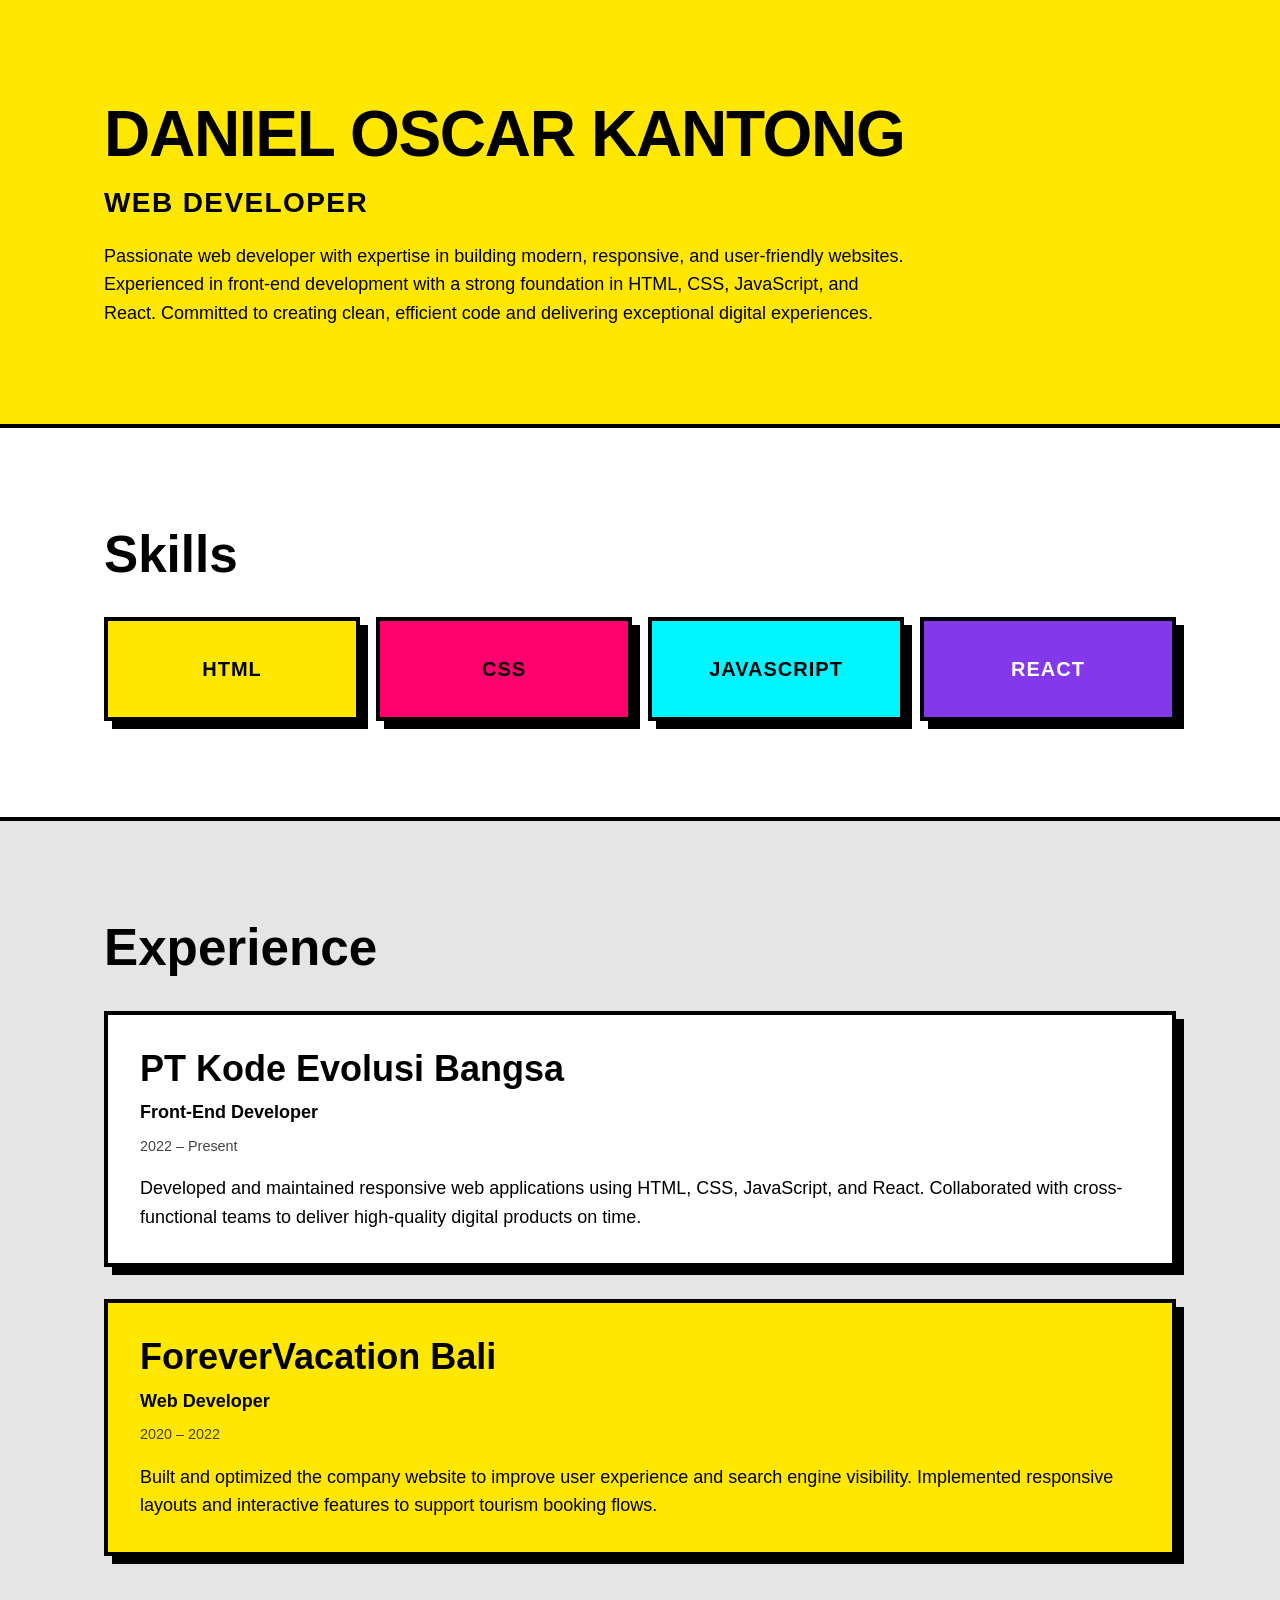
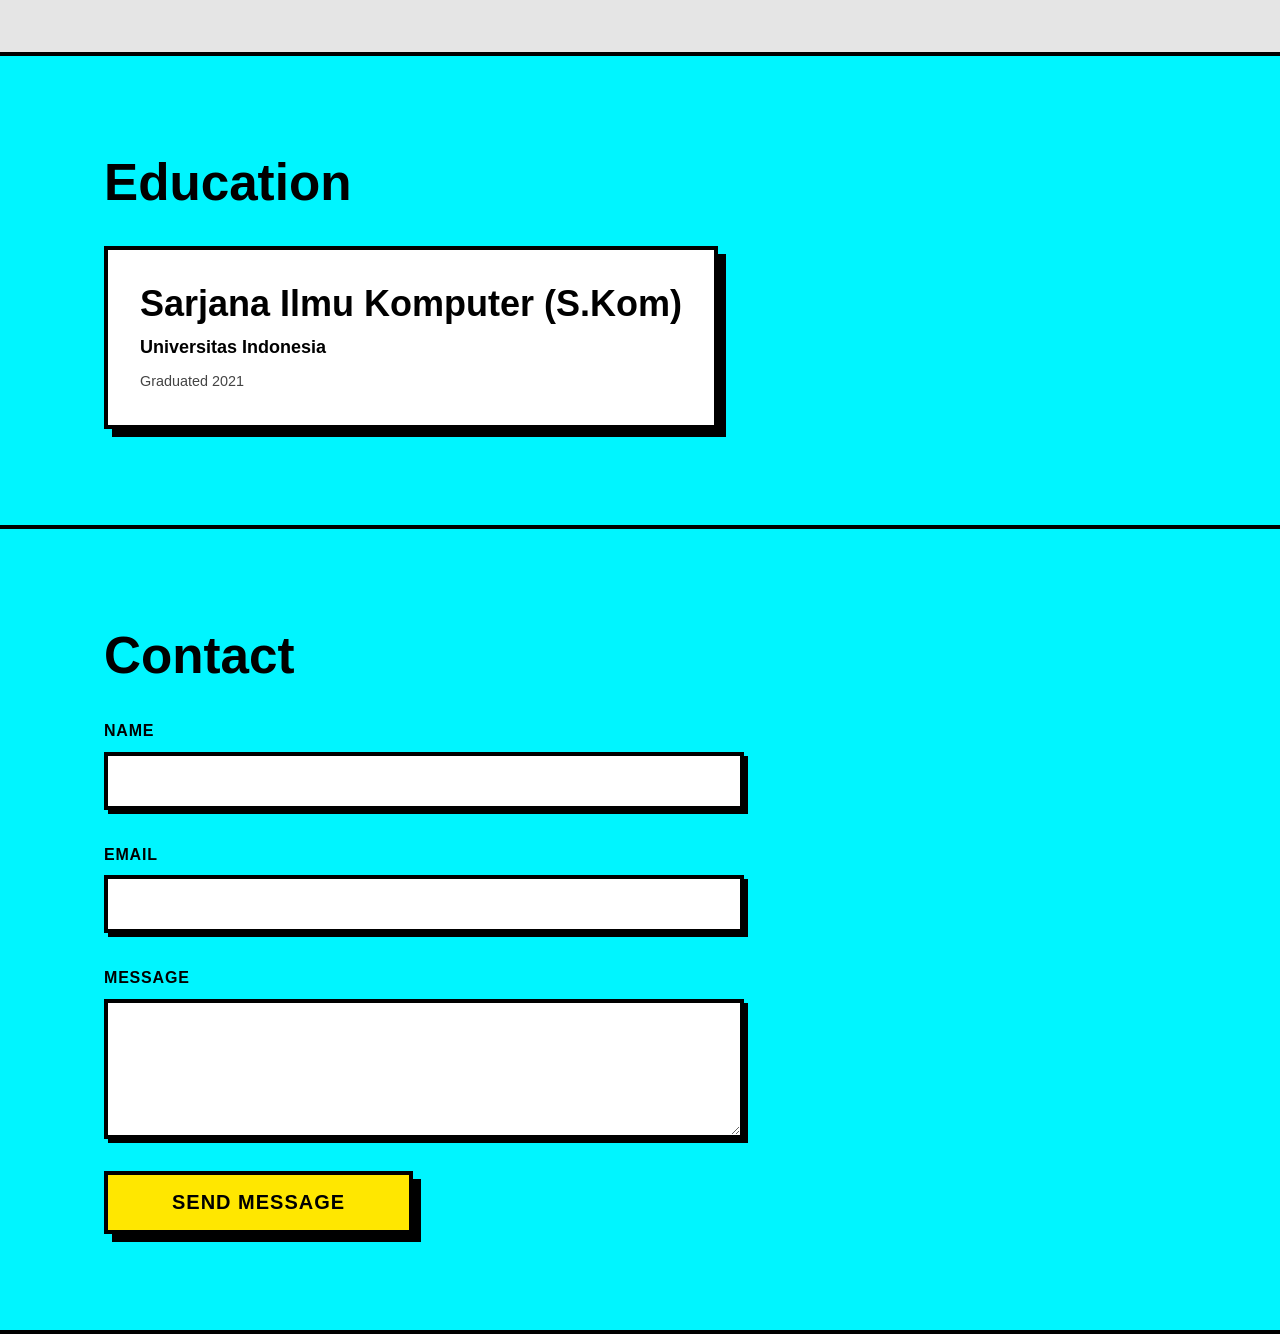
<file: index.html>
<!DOCTYPE html>
<html lang="id">
<head>
  <meta charset="UTF-8">
  <meta name="viewport" content="width=device-width, initial-scale=1.0">
  <title>Daniel Oscar Kantong - Portfolio</title>
  <link rel="stylesheet" href="styles.css">
</head>
<body>
  <main class="portfolio">

    <!-- Profile Section -->
    <section id="profile" class="section profile-section">
      <div class="container">
        <h1 class="profile-name">Daniel Oscar Kantong</h1>
        <p class="profile-title">Web Developer</p>
        <p class="profile-intro">
          Passionate web developer with expertise in building modern, responsive, and user-friendly websites.
          Experienced in front-end development with a strong foundation in HTML, CSS, JavaScript, and React.
          Committed to creating clean, efficient code and delivering exceptional digital experiences.
        </p>
      </div>
    </section>

    <!-- Skills Section -->
    <section id="skills" class="section skills-section">
      <div class="container">
        <h2 class="section-title">Skills</h2>
        <ul class="skills-list">
          <li class="skill-item">HTML</li>
          <li class="skill-item">CSS</li>
          <li class="skill-item">JavaScript</li>
          <li class="skill-item">React</li>
        </ul>
      </div>
    </section>

    <!-- Experience Section -->
    <section id="experience" class="section experience-section">
      <div class="container">
        <h2 class="section-title">Experience</h2>
        <div class="experience-list">
          <article class="experience-item">
            <h3 class="company-name">PT Kode Evolusi Bangsa</h3>
            <p class="job-title">Front-End Developer</p>
            <p class="job-period">2022 – Present</p>
            <p class="job-description">
              Developed and maintained responsive web applications using HTML, CSS, JavaScript, and React.
              Collaborated with cross-functional teams to deliver high-quality digital products on time.
            </p>
          </article>

          <article class="experience-item">
            <h3 class="company-name">ForeverVacation Bali</h3>
            <p class="job-title">Web Developer</p>
            <p class="job-period">2020 – 2022</p>
            <p class="job-description">
              Built and optimized the company website to improve user experience and search engine visibility.
              Implemented responsive layouts and interactive features to support tourism booking flows.
            </p>
          </article>
        </div>
      </div>
    </section>

    <!-- Education Section -->
    <section id="education" class="section education-section">
      <div class="container">
        <h2 class="section-title">Education</h2>
        <div class="education-item">
          <h3 class="degree-title">Sarjana Ilmu Komputer (S.Kom)</h3>
          <p class="institution-name">Universitas Indonesia</p>
          <p class="graduation-year">Graduated 2021</p>
        </div>
      </div>
    </section>

    <!-- Contact Section -->
    <section id="contact" class="section contact-section">
      <div class="container">
        <h2 class="section-title">Contact</h2>
        <form id="contactForm" class="contact-form" novalidate>
          <div class="form-group">
            <label for="name" class="form-label">Name</label>
            <input
              type="text"
              id="name"
              name="name"
              class="form-input"
              required
              aria-required="true"
              aria-describedby="nameError"
            >
            <span class="error-message" id="nameError" role="alert"></span>
          </div>

          <div class="form-group">
            <label for="email" class="form-label">Email</label>
            <input
              type="email"
              id="email"
              name="email"
              class="form-input"
              required
              aria-required="true"
              aria-describedby="emailError"
            >
            <span class="error-message" id="emailError" role="alert"></span>
          </div>

          <div class="form-group">
            <label for="message" class="form-label">Message</label>
            <textarea
              id="message"
              name="message"
              class="form-textarea"
              rows="5"
              required
              aria-required="true"
              aria-describedby="messageError"
            ></textarea>
            <span class="error-message" id="messageError" role="alert"></span>
          </div>

          <button type="submit" class="submit-button">Send Message</button>
        </form>

        <div id="formFeedback" class="form-feedback" role="alert" aria-live="polite"></div>
      </div>
    </section>

  </main>

  <script src="script.js"></script>
</body>
</html>
</file>
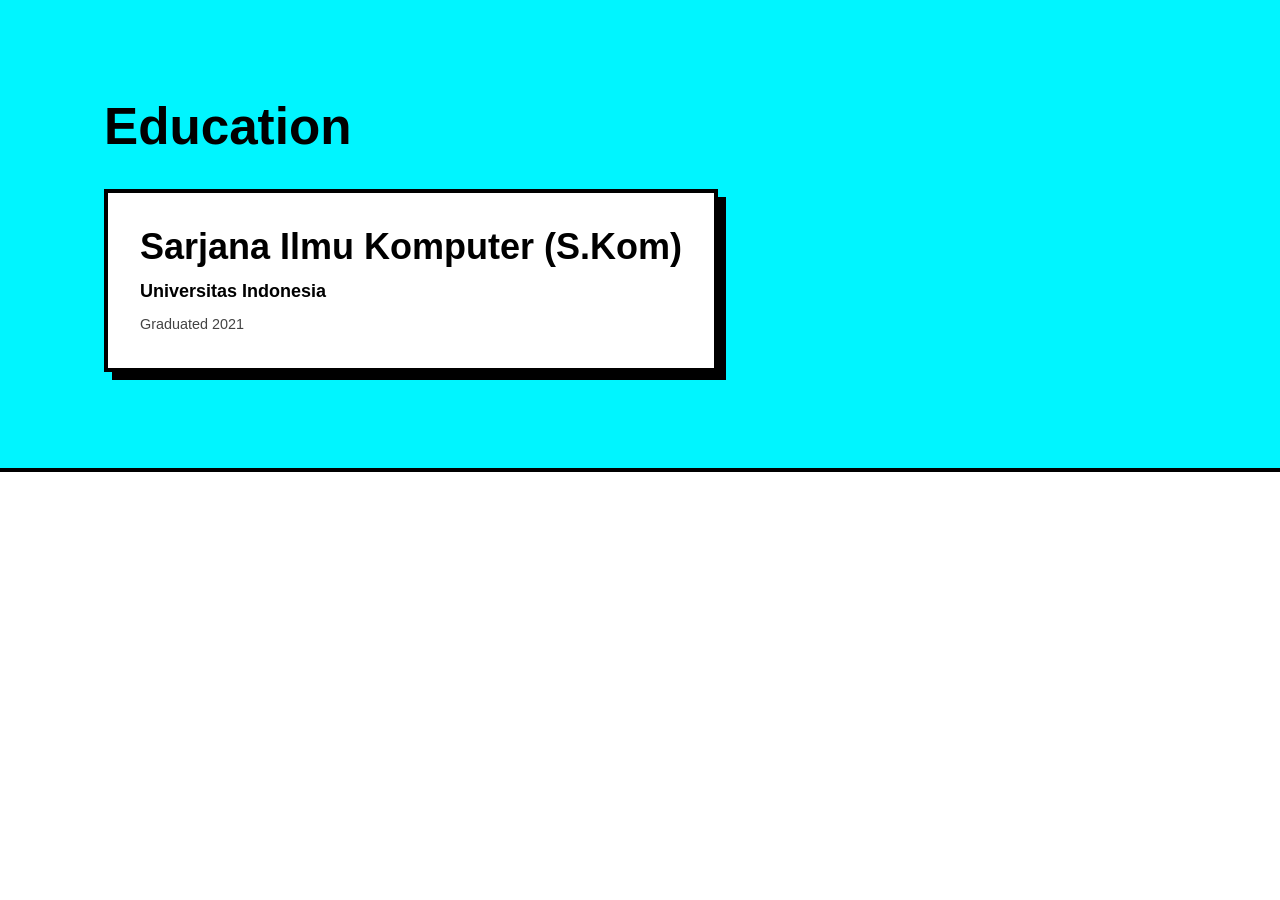
<file: test-education.html>
<!DOCTYPE html>
<html lang="id">
<head>
  <meta charset="UTF-8">
  <meta name="viewport" content="width=device-width, initial-scale=1.0">
  <title>Education Section Test</title>
  <link rel="stylesheet" href="styles.css">
</head>
<body>
  <section id="education" class="section education-section">
    <div class="container">
      <h2 class="section-title">Education</h2>
      <div class="education-item">
        <h3 class="degree-title">Sarjana Ilmu Komputer (S.Kom)</h3>
        <p class="institution-name">Universitas Indonesia</p>
        <p class="graduation-year">Graduated 2021</p>
      </div>
    </div>
  </section>
</body>
</html>
</file>
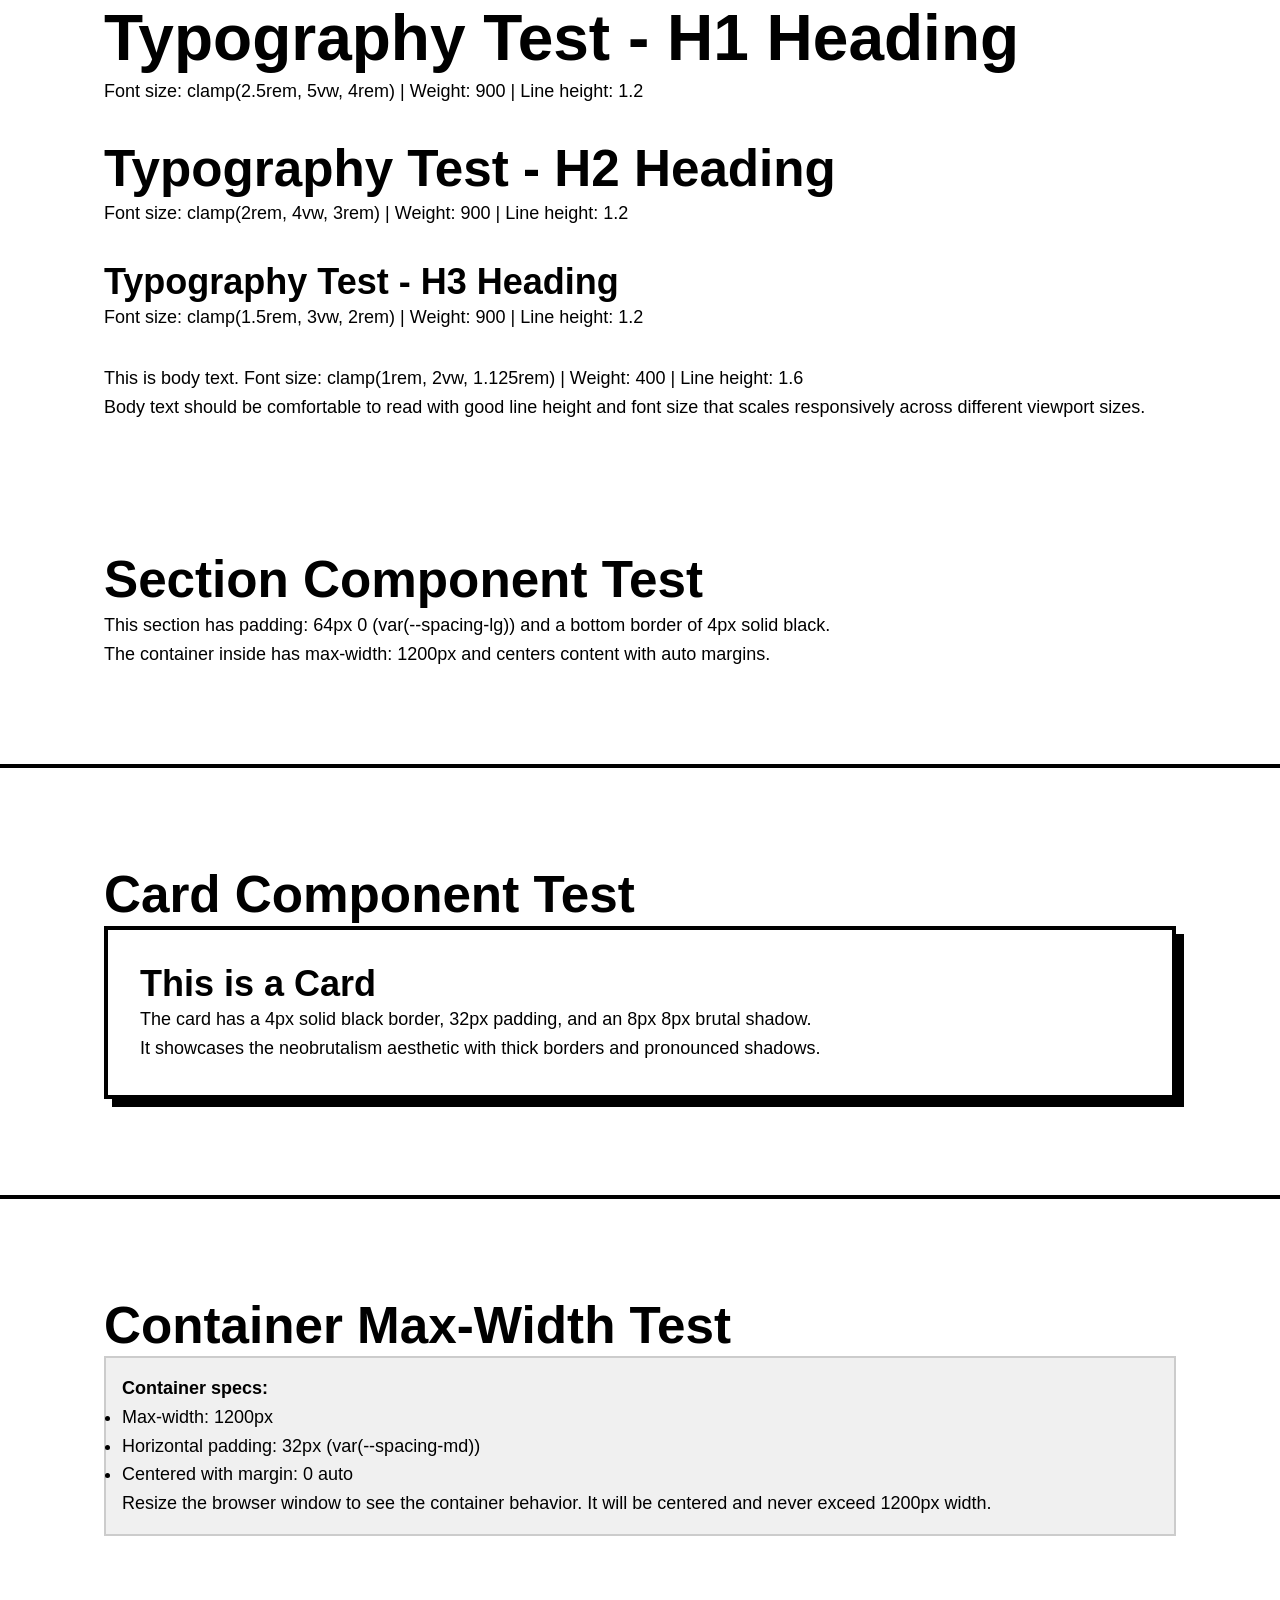
<file: test-layout.html>
<!DOCTYPE html>
<html lang="en">
<head>
  <meta charset="UTF-8">
  <meta name="viewport" content="width=device-width, initial-scale=1.0">
  <title>Typography and Layout Test</title>
  <link rel="stylesheet" href="styles.css">
  <style>
    /* Test-specific styles to visualize the layout */
    .test-section {
      margin-bottom: 2rem;
    }
    .test-info {
      background: #f0f0f0;
      padding: 1rem;
      margin-bottom: 1rem;
      border: 2px solid #ccc;
    }
  </style>
</head>
<body>
  <div class="container">
    <div class="test-section">
      <h1>Typography Test - H1 Heading</h1>
      <p>Font size: clamp(2.5rem, 5vw, 4rem) | Weight: 900 | Line height: 1.2</p>
    </div>

    <div class="test-section">
      <h2>Typography Test - H2 Heading</h2>
      <p>Font size: clamp(2rem, 4vw, 3rem) | Weight: 900 | Line height: 1.2</p>
    </div>

    <div class="test-section">
      <h3>Typography Test - H3 Heading</h3>
      <p>Font size: clamp(1.5rem, 3vw, 2rem) | Weight: 900 | Line height: 1.2</p>
    </div>

    <div class="test-section">
      <p>This is body text. Font size: clamp(1rem, 2vw, 1.125rem) | Weight: 400 | Line height: 1.6</p>
      <p>Body text should be comfortable to read with good line height and font size that scales responsively across different viewport sizes.</p>
    </div>
  </div>

  <section class="section">
    <div class="container">
      <h2>Section Component Test</h2>
      <p>This section has padding: 64px 0 (var(--spacing-lg)) and a bottom border of 4px solid black.</p>
      <p>The container inside has max-width: 1200px and centers content with auto margins.</p>
    </div>
  </section>

  <section class="section">
    <div class="container">
      <h2>Card Component Test</h2>
      <div class="card">
        <h3>This is a Card</h3>
        <p>The card has a 4px solid black border, 32px padding, and an 8px 8px brutal shadow.</p>
        <p>It showcases the neobrutalism aesthetic with thick borders and pronounced shadows.</p>
      </div>
    </div>
  </section>

  <section class="section">
    <div class="container">
      <h2>Container Max-Width Test</h2>
      <div class="test-info">
        <strong>Container specs:</strong>
        <ul>
          <li>Max-width: 1200px</li>
          <li>Horizontal padding: 32px (var(--spacing-md))</li>
          <li>Centered with margin: 0 auto</li>
        </ul>
        <p>Resize the browser window to see the container behavior. It will be centered and never exceed 1200px width.</p>
      </div>
    </div>
  </section>
</body>
</html>
</file>
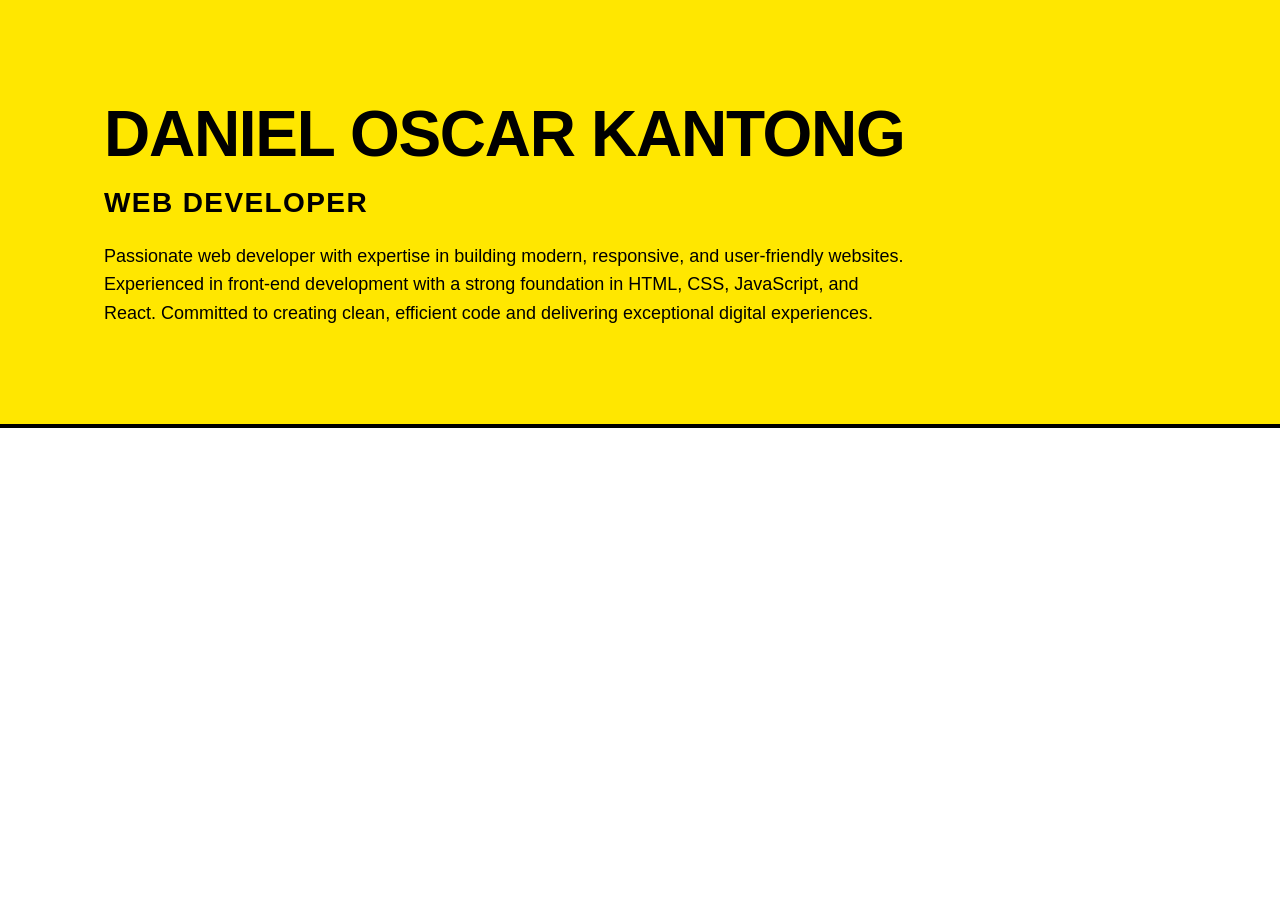
<file: verify-profile.html>
<!DOCTYPE html>
<html lang="id">
<head>
  <meta charset="UTF-8">
  <meta name="viewport" content="width=device-width, initial-scale=1.0">
  <title>Profile Section Verification</title>
  <link rel="stylesheet" href="styles.css">
</head>
<body>
  <main class="portfolio">
    <!-- Profile Section -->
    <section id="profile" class="section profile-section">
      <div class="container">
        <h1 class="profile-name">Daniel Oscar Kantong</h1>
        <p class="profile-title">Web Developer</p>
        <p class="profile-intro">
          Passionate web developer with expertise in building modern, responsive, and user-friendly websites. 
          Experienced in front-end development with a strong foundation in HTML, CSS, JavaScript, and React. 
          Committed to creating clean, efficient code and delivering exceptional digital experiences.
        </p>
      </div>
    </section>
  </main>
</body>
</html>
</file>
<file: styles.css>
/* Neobrutalism Portfolio CSS */

/* ==========================================================================
   CSS Custom Properties (Design Tokens)
   ========================================================================== */

:root {
  /* Primary colors */
  --color-primary: #FFE700;
  --color-secondary: #FF006E;
  --color-accent: #00F5FF;
  --color-tertiary: #8338EC;

  /* Neutral colors */
  --color-black: #000000;
  --color-white: #FFFFFF;
  --color-gray: #E5E5E5;

  /* Borders */
  --border-width: 4px;
  --border-style: solid;
  --border-color: var(--color-black);

  /* Spacing */
  --spacing-xs: 8px;
  --spacing-sm: 16px;
  --spacing-md: 32px;
  --spacing-lg: 64px;
  --spacing-xl: 96px;

  /* Typography */
  --font-family: 'Arial', 'Helvetica', sans-serif;
  --font-weight-bold: 900;
  --font-weight-normal: 400;

  /* Shadows */
  --shadow-brutal: 8px 8px 0 var(--color-black);
}

/* ==========================================================================
   Reset & Base
   ========================================================================== */

* {
  margin: 0;
  padding: 0;
  box-sizing: border-box;
}

body {
  font-family: var(--font-family);
  font-weight: var(--font-weight-normal);
  font-size: clamp(1rem, 2vw, 1.125rem);
  line-height: 1.6;
  color: var(--color-black);
  background-color: var(--color-white);
}

/* ==========================================================================
   Typography
   ========================================================================== */

h1, h2, h3 {
  font-weight: var(--font-weight-bold);
  line-height: 1.2;
}

h1 { font-size: clamp(2.5rem, 5vw, 4rem); }
h2 { font-size: clamp(2rem, 4vw, 3rem); }
h3 { font-size: clamp(1.5rem, 3vw, 2rem); }

/* ==========================================================================
   Layout
   ========================================================================== */

.container {
  max-width: 1200px;
  margin: 0 auto;
  padding: 0 var(--spacing-md);
}

.section {
  padding: var(--spacing-lg) 0;
  border-bottom: var(--border-width) var(--border-style) var(--border-color);
}

/* ==========================================================================
   Card Component
   ========================================================================== */

.card {
  background: var(--color-white);
  border: var(--border-width) var(--border-style) var(--border-color);
  padding: var(--spacing-md);
  box-shadow: var(--shadow-brutal);
}

/* ==========================================================================
   Section Title
   ========================================================================== */

.section-title {
  margin-bottom: var(--spacing-md);
}

/* ==========================================================================
   Profile Section
   ========================================================================== */

.profile-section {
  background-color: var(--color-primary);
}

.profile-name {
  text-transform: uppercase;
  letter-spacing: -0.02em;
  margin-bottom: var(--spacing-xs);
}

.profile-title {
  font-size: clamp(1.25rem, 2.5vw, 1.75rem);
  font-weight: var(--font-weight-bold);
  text-transform: uppercase;
  letter-spacing: 0.05em;
  margin-bottom: var(--spacing-sm);
}

.profile-intro {
  max-width: 720px;
}

/* ==========================================================================
   Skills Section — Tasks 4.1 & 4.2
   ========================================================================== */

.skills-section {
  background-color: var(--color-white);
}

/* Skills grid — mobile first: 1 column */
.skills-list {
  display: grid;
  grid-template-columns: 1fr;
  gap: var(--spacing-sm);
  list-style: none;
  padding: 0;
  margin: 0;
}

.skill-item {
  background-color: var(--color-secondary);
  color: var(--color-white);
  border: var(--border-width) var(--border-style) var(--border-color);
  box-shadow: var(--shadow-brutal);
  padding: var(--spacing-sm) var(--spacing-md);
  font-weight: var(--font-weight-bold);
  font-size: clamp(1rem, 2vw, 1.25rem);
  text-transform: uppercase;
  letter-spacing: 0.05em;
  text-align: center;
}

/* Assign distinct colors to each skill card */
/* Note: white on #FF006E (pink) has contrast 3.83:1 — fails WCAG AA for normal text.
   Using black text on pink to achieve 5.47:1 instead. */
.skill-item:nth-child(1) { background-color: var(--color-primary);   color: var(--color-black); }
.skill-item:nth-child(2) { background-color: var(--color-secondary); color: var(--color-black); }
.skill-item:nth-child(3) { background-color: var(--color-accent);    color: var(--color-black); }
.skill-item:nth-child(4) { background-color: var(--color-tertiary);  color: var(--color-white); }

/* ==========================================================================
   Experience Section
   ========================================================================== */

.experience-section {
  background-color: var(--color-gray);
}

.experience-list {
  display: flex;
  flex-direction: column;
  gap: var(--spacing-md);
}

.experience-item {
  background-color: var(--color-white);
  border: var(--border-width) var(--border-style) var(--border-color);
  padding: var(--spacing-md);
  box-shadow: var(--shadow-brutal);
}

.experience-item:nth-child(even) {
  background-color: var(--color-primary);
}

.company-name {
  margin-bottom: var(--spacing-xs);
}

.job-title {
  font-weight: var(--font-weight-bold);
  font-size: 1.125rem;
  margin-bottom: var(--spacing-xs);
}

.job-period {
  font-size: 0.9rem;
  color: #444;
  margin-bottom: var(--spacing-sm);
}

.job-description {
  line-height: 1.6;
}

/* ==========================================================================
   Education Section
   ========================================================================== */

.education-section {
  background-color: var(--color-accent);
}

.education-item {
  border: var(--border-width) var(--border-style) var(--border-color);
  padding: var(--spacing-md);
  background-color: var(--color-white);
  box-shadow: var(--shadow-brutal);
  display: inline-block;
}

.degree-title {
  margin-bottom: var(--spacing-xs);
}

.institution-name {
  font-weight: var(--font-weight-bold);
  font-size: 1.125rem;
  margin-bottom: var(--spacing-xs);
}

.graduation-year {
  font-size: 0.9rem;
  color: #444;
}

/* ==========================================================================
   Contact Form Section - Tasks 7.1 & 7.2
   ========================================================================== */

/* --- Contact Section Layout --- */
.contact-section {
  background-color: var(--color-accent, #00F5FF);
}

/* --- Contact Form Container --- */
.contact-form {
  max-width: 640px;
}

/* --- Form Groups --- */
.form-group {
  display: flex;
  flex-direction: column;
  gap: var(--spacing-xs, 8px);
  margin-bottom: var(--spacing-md, 32px);
}

/* --- Form Labels --- */
.form-label {
  font-weight: var(--font-weight-bold, 900);
  font-size: 1rem;
  color: var(--color-black, #000000);
  text-transform: uppercase;
  letter-spacing: 0.05em;
}

/* --- Input Fields & Textarea --- */
.form-input,
.form-textarea {
  width: 100%;
  padding: var(--spacing-sm, 16px);
  font-family: inherit;
  font-size: 1rem;
  font-weight: var(--font-weight-normal, 400);
  color: var(--color-black, #000000);
  background-color: var(--color-white, #FFFFFF);
  border: var(--border-width, 4px) var(--border-style, solid) var(--border-color, #000000);
  box-shadow: 4px 4px 0 var(--color-black, #000000);
  outline: none;
  transition: box-shadow 0.15s ease, transform 0.15s ease;
  appearance: none;
  -webkit-appearance: none; /* Safari / Chrome */
  -moz-appearance: none;    /* Firefox */
}

.form-input:focus,
.form-textarea:focus {
  outline: 3px solid var(--color-black, #000000);
  outline-offset: 2px;
  box-shadow: 6px 6px 0 var(--color-black, #000000);
  transform: translate(-1px, -1px);
}

.form-textarea {
  resize: vertical;
  min-height: 140px;
}

/* --- Submit Button --- */
.submit-button {
  display: inline-block;
  padding: var(--spacing-sm, 16px) var(--spacing-md, 32px);
  font-family: inherit;
  font-size: 1.125rem;
  font-weight: var(--font-weight-bold, 900);
  color: var(--color-black, #000000);
  background-color: var(--color-primary, #FFE700);
  border: var(--border-width, 4px) var(--border-style, solid) var(--border-color, #000000);
  box-shadow: var(--shadow-brutal, 8px 8px 0 #000000);
  cursor: pointer;
  text-transform: uppercase;
  letter-spacing: 0.05em;
  transition: box-shadow 0.15s ease, transform 0.15s ease;
}

.submit-button:hover {
  box-shadow: 4px 4px 0 var(--color-black, #000000);
  transform: translate(4px, 4px);
}

.submit-button:active {
  box-shadow: 2px 2px 0 var(--color-black, #000000);
  transform: translate(6px, 6px);
}

.submit-button:focus {
  outline: 3px solid var(--color-secondary, #FF006E);
  outline-offset: 3px;
}

.submit-button:focus-visible {
  outline: 3px solid var(--color-secondary, #FF006E);
  outline-offset: 3px;
}

/* Remove the outline on mouse click for browsers that support :focus-visible */
.submit-button:focus:not(:focus-visible) {
  outline: none;
}

/* ==========================================================================
   Task 7.2 — Form State Styles
   ========================================================================== */

/* --- Invalid State (.invalid) --- */
.form-input.invalid,
.form-textarea.invalid {
  border-color: #CC0000;
  box-shadow: 4px 4px 0 #CC0000;
  background-color: #FFF5F5;
}

.form-input.invalid:focus,
.form-textarea.invalid:focus {
  box-shadow: 6px 6px 0 #CC0000;
}

/* --- Valid State (.valid) --- */
.form-input.valid,
.form-textarea.valid {
  border-color: #007700;
  box-shadow: 4px 4px 0 #007700;
}

/* --- Error Messages --- */
.error-message {
  display: none;
  font-size: 0.875rem;
  font-weight: var(--font-weight-bold, 900);
  color: #CC0000;
  padding: 4px 0;
}

.error-message.visible {
  display: block;
}

/* --- Form Feedback Area --- */
.form-feedback {
  display: none;
  padding: var(--spacing-sm, 16px);
  margin-top: var(--spacing-md, 32px);
  font-weight: var(--font-weight-bold, 900);
  font-size: 1rem;
  border: var(--border-width, 4px) var(--border-style, solid) var(--border-color, #000000);
  box-shadow: var(--shadow-brutal, 8px 8px 0 #000000);
}

.form-feedback.visible {
  display: block;
}

.form-feedback.success {
  background-color: var(--color-primary, #FFE700);
  color: var(--color-black, #000000);
  border-color: var(--color-black, #000000);
}

/* Error feedback: black text on pink gives 5.47:1 contrast (WCAG AA pass).
   White text on #FF006E is only 3.83:1 and fails AA for normal-size text. */
.form-feedback.error {
  background-color: var(--color-secondary, #FF006E);
  color: var(--color-black, #000000);
  border-color: var(--color-black, #000000);
}

/* ==========================================================================
   Prevent horizontal overflow at all viewport widths
   ========================================================================== */

html,
body {
  overflow-x: hidden;
  max-width: 100%;
}

/* Ensure no element breaks out of the viewport horizontally */
img,
video,
iframe,
embed,
object {
  max-width: 100%;
  height: auto;
}

/* ==========================================================================
   Responsive Design — Task 8.1 (mobile) & 8.2 (tablet/desktop)
   ========================================================================== */

/* --- Mobile (< 768px): Reduce padding, force single column, full-width form --- */
@media (max-width: 767px) {
  /* Reduce section padding on small screens */
  .section {
    padding: var(--spacing-md) 0;
  }

  /* Reduce container horizontal padding */
  .container {
    padding: 0 var(--spacing-sm);
  }

  /* Single-column skills grid (already the base, but explicitly stated) */
  .skills-list {
    grid-template-columns: 1fr;
  }

  /* Stack experience items always single-column */
  .experience-list {
    flex-direction: column;
    gap: var(--spacing-sm);
  }

  /* Experience card: reduce padding and shadow on mobile */
  .experience-item {
    padding: var(--spacing-sm);
    box-shadow: 4px 4px 0 var(--color-black);
  }

  /* Education item: full width on mobile */
  .education-item {
    display: block;
    width: 100%;
    box-shadow: 4px 4px 0 var(--color-black);
  }

  /* Contact form: full width on mobile */
  .contact-form {
    max-width: 100%;
    width: 100%;
  }

  /* Form groups and inputs: full width, stacked */
  .form-group {
    width: 100%;
  }

  .form-input,
  .form-textarea {
    width: 100%;
    font-size: 1rem; /* prevent iOS zoom on focus (needs 16px minimum) */
  }

  /* Submit button: full width on mobile */
  .submit-button {
    display: block;
    width: 100%;
    text-align: center;
  }

  /* Reduce card shadow on mobile for cleaner look */
  .card {
    box-shadow: 4px 4px 0 var(--color-black);
    padding: var(--spacing-sm);
  }

  /* Adjust form feedback box shadow on mobile */
  .form-feedback {
    box-shadow: 4px 4px 0 var(--color-black);
  }
}

/* --- Tablet (768px+): 2-column skills grid, increased padding --- */
@media (min-width: 768px) {
  /* Skills: 2-column grid */
  .skills-list {
    grid-template-columns: repeat(2, 1fr);
  }

  /* Restore full section padding (same as base — explicit for clarity) */
  .section {
    padding: var(--spacing-lg) 0;
  }

  /* Wider container horizontal padding */
  .container {
    padding: 0 var(--spacing-md);
  }

  /* Contact form: comfortable reading width on tablet */
  .contact-form {
    max-width: 560px;
  }

  /* Experience cards: restore full padding */
  .experience-item {
    padding: var(--spacing-md);
    box-shadow: var(--shadow-brutal);
  }

  /* Education item: inline-block again, auto width */
  .education-item {
    display: inline-block;
    width: auto;
    box-shadow: var(--shadow-brutal);
  }

  /* Submit button: auto width (not full-width) */
  .submit-button {
    display: inline-block;
    width: auto;
  }

  /* Cards: restore full shadow and padding */
  .card {
    box-shadow: var(--shadow-brutal);
    padding: var(--spacing-md);
  }
}

/* --- Desktop (1024px+): 4-column skills grid, larger typography, extra padding --- */
@media (min-width: 1024px) {
  /* Skills: 4-column grid */
  .skills-list {
    grid-template-columns: repeat(4, 1fr);
  }

  /* Increase section vertical padding for desktop spaciousness */
  .section {
    padding: var(--spacing-xl) 0;
  }

  /* Slightly increase container horizontal padding on large screens */
  .container {
    padding: 0 var(--spacing-lg);
  }

  /* Larger body text on desktop */
  body {
    font-size: 1.125rem;
  }

  /* Bump up typographic hierarchy on large screens */
  h1 { font-size: clamp(3rem, 5vw, 4.5rem); }
  h2 { font-size: clamp(2.25rem, 4vw, 3.5rem); }
  h3 { font-size: clamp(1.75rem, 3vw, 2.25rem); }

  /* Contact form: fixed comfortable max-width on desktop */
  .contact-form {
    max-width: 640px;
  }

  /* Larger submit button on desktop */
  .submit-button {
    font-size: 1.25rem;
    padding: var(--spacing-sm) var(--spacing-lg);
  }

  /* Skill cards: larger text on desktop */
  .skill-item {
    font-size: 1.25rem;
    padding: var(--spacing-md);
  }

  /* Profile intro text: slightly wider on desktop */
  .profile-intro {
    max-width: 800px;
  }
}
</file>
